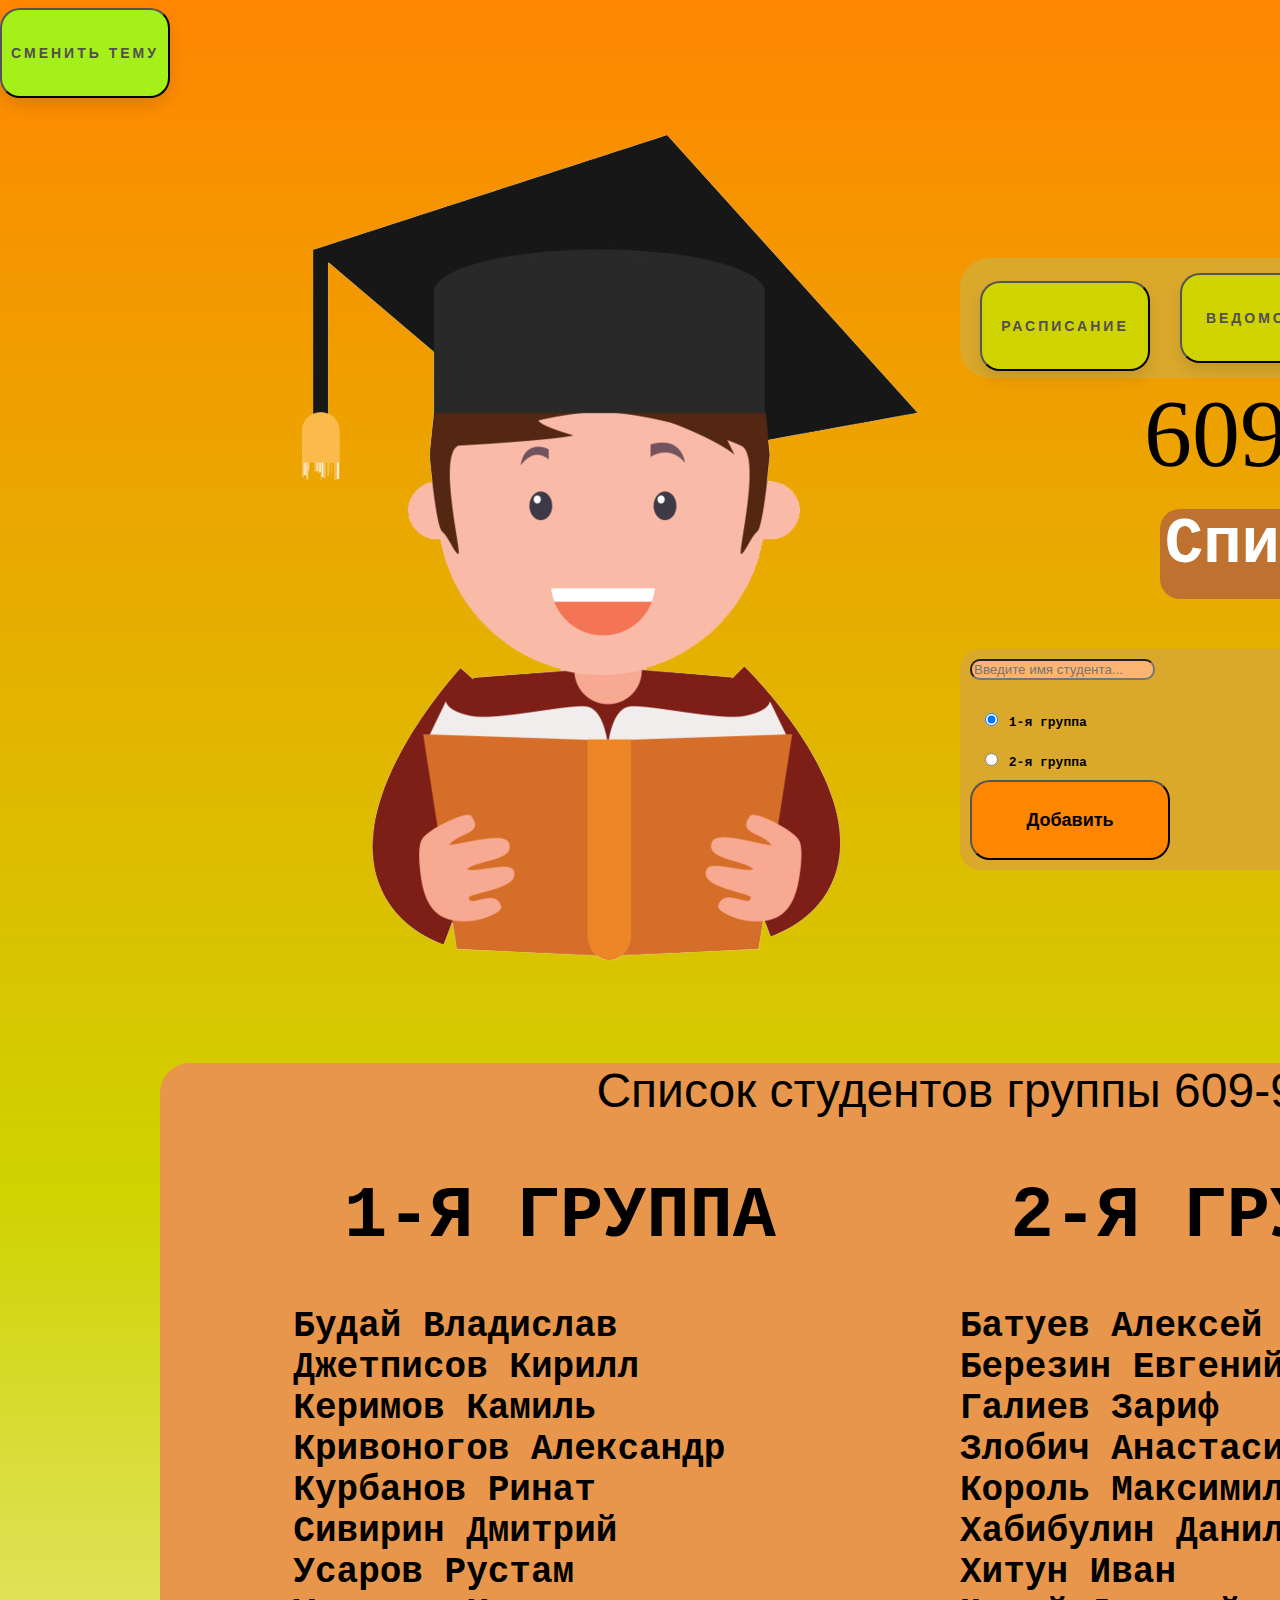
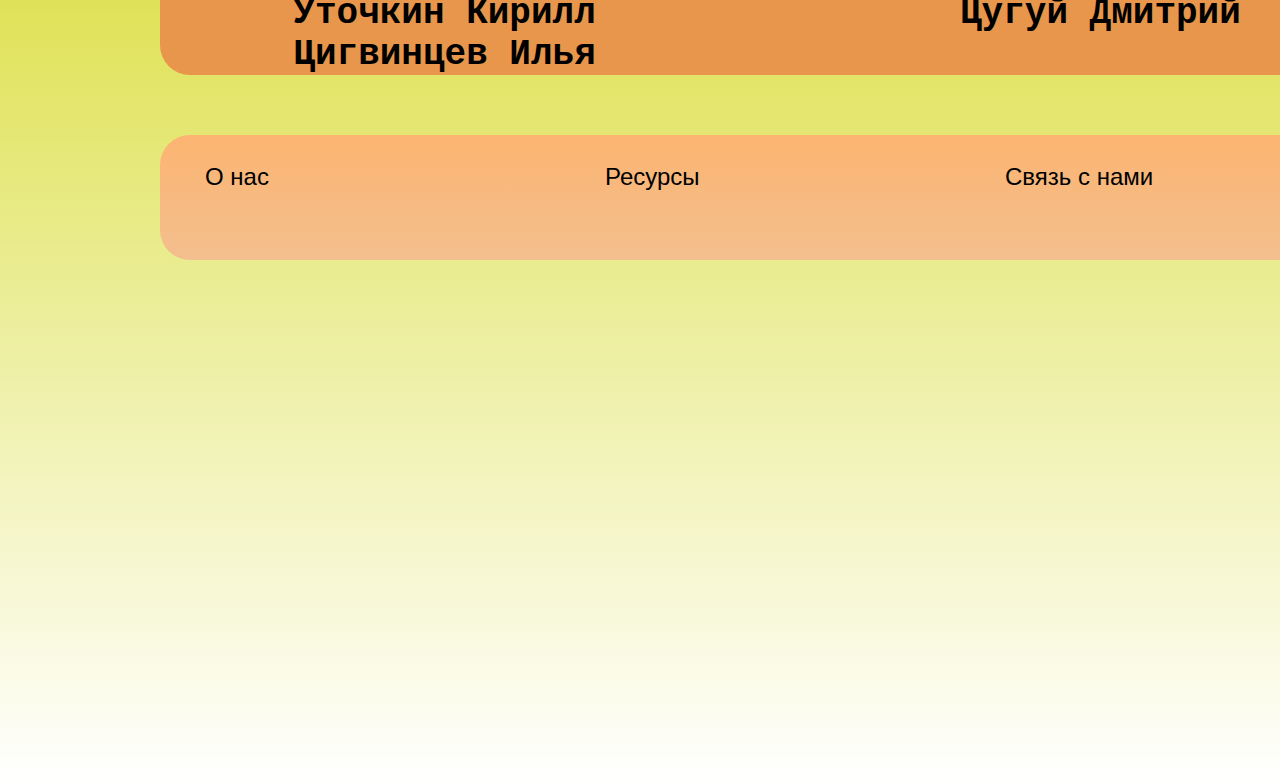
<file: index.html>
<!doctype html>
<html lang="en">
    <head>  
        <meta charset="utf-8">
        <meta name="viewport" content="width=device-width, initial-scale=1">

        <link href="https://cdn.jsdelivr.net/npm/bootstrap@5.0.2/dist/css/bootstrap.min.css" rel="stylesheet" integrity="sha384-EVSTQN3/azprG1Anm3QDgpJLIm9Nao0Yz1ztcQTwFspd3yD65VohhpuuCOmLASjC" crossorigin="anonymous">
        <title>Список студентов группы 609-91</title>
        <link rel="stylesheet" href="landing.css">   
    </head>
    
 
    <body>
        
        <div>
            <button class="buttonTEMA" id="buttonTEMAid">
                Сменить тему
            </button>
        </div>

        <div class="grid">
            <div class="LEFTCOLUMN"> 
                <img src="studenti.png" alt="studenti.png">
            </div>
            <div class="RIGHTCOLUMN">
                <div class="SHAPKA">
                    <div id="id1" class="FIRSTCOLUMN">
                        <button class="HEADBUTTON" id="button1">
                            Расписание
                        </button>
                    </div>
                    <div class="SECONCOLUMN">
                        <button class="HEADBUTTON" id="button2">
                            Ведомость
                        </button>
                    </div>
                    <div class="THIRDCOLUMN">
                        <button class="HEADBUTTON" id="button3">
                            Посещаемость
                        </button>
                    </div>
                </div>
                
                <div class="NOMERGRUPPU">
                    609-91
                </div>
                    
                <div class="button KNOPKA" name="StudentListButton" onclick="JumpToStudentList()">
                    Список
                </div> 
                    
                <form class="AddStudentForm">
                    <div class="row justify-content-center">
                        <input type="text" name="Name1" placeholder="Введите имя студента..." class="inputText col-9"/>
                    </div>
                    <div class="row">
                        <div class="col">
                            <div class="row justify-content-center">
                                <div class="col-6 RadioSytle1">
                                    <input type="radio" name="RadioGroup" id="1" value="Group1" checked/>
                                    <label for="1">1-я группа</label>
                                </div>
                            </div>
                            <div class="row justify-content-center">
                                <div class="col-6 RadioSytle1">
                                    <input type="radio" name="RadioGroup" id="2" value="Group2"/>
                                    <label for="2">2-я группа</label>
                                </div>
                            </div>
                        </div>
                        <div class="col">
                            <input type="button" class="button4" value="Добавить" onclick="abc()"/> 
                        </div>
                    </div>

                </form>
                </div> 
        </div>           
        

        <div class="STUDENTSLIST" name="StudentList">
            <div class="header1">
                Список студентов группы 609-91
            </div>
            <div class="grid">

                <div class="LEFTCOLUMN GROUPSTYLE">
                    <h1 class="tasks__title">1-я группа</h1>                    
                    <ul id="Group1" class="tasks__list">
                        <li class="tasks__item" draggable="true">Будай Владислав</li>
                        <li class="tasks__item" draggable="true">Джетписов Кирилл</li>
                        <li class="tasks__item" draggable="true">Керимов Камиль</li>
                        <li class="tasks__item" draggable="true">Кривоногов Александр</li>
                        <li class="tasks__item" draggable="true">Курбанов Ринат</li>
                        <li class="tasks__item" draggable="true">Сивирин Дмитрий</li>
                        <li class="tasks__item" draggable="true">Усаров Рустам</li>
                        <li class="tasks__item" draggable="true">Уточкин Кирилл</li>
                        <li class="tasks__item" draggable="true">Цигвинцев Илья</li>   
                    </ul>

                </div>
                <div class="RIGHTCOLUMN GROUPSTYLE"> 
                    <h1 class="tasks__title">2-я группа</h1>
                    <ul id="Group2"  class="tasks__list2">
                        <li class="tasks__item2" draggable="true">Батуев Алексей</li>
                        <li class="tasks__item2" draggable="true">Березин Евгений</li>
                        <li class="tasks__item2" draggable="true">Галиев Зариф</li>
                        <li class="tasks__item2" draggable="true">Злобич Анастасия</li>
                        <li class="tasks__item2" draggable="true">Король Максимилиан</li>
                        <li class="tasks__item2" draggable="true">Хабибулин Данил</li>
                        <li class="tasks__item2" draggable="true">Хитун Иван</li>
                        <li class="tasks__item2" draggable="true">Цугуй Дмитрий</li>
                    </ul>
                </div>
            </div>
        </div>

        <div class="UNDERGROUND">
            <div class="grid">
                <div class="col1 UNDERGROUNDSTYLE">
                    О нас
                </div>
                <div class="col2 UNDERGROUNDSTYLE">
                    Ресурсы
                </div>
                <div class="col3 UNDERGROUNDSTYLE">
                    Связь с нами
                </div>
                <div class="col4 UNDERGROUNDSTYLE">
                    Подписаться на нас @forexample
                </div>
            </div>
        </div>
        
        <a class="button4 reference" href="#id1">
            <img src="scrollup.png" alt="studenti.png">
        </a>

        <canvas class="canvasStyle" id="canvas" width="1600" height="500"></canvas>

        <script src="script/script.js"> </script>
    </body>
</html>
</file>
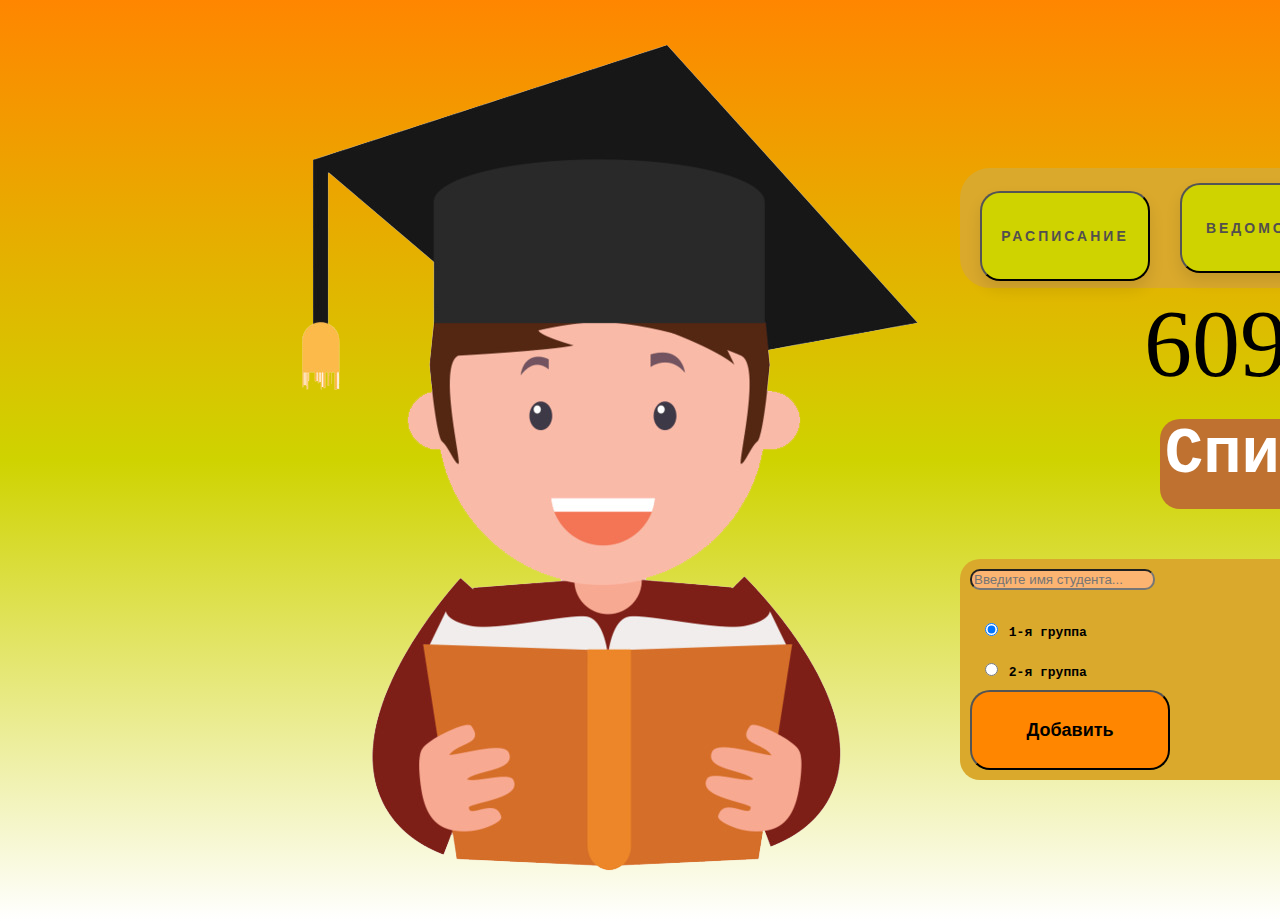
<file: buttons.html>
<!doctype html>
<html lang="en">
    <head>  
        <meta charset="utf-8">
        <meta name="viewport" content="width=device-width, initial-scale=1">

        <link href="https://cdn.jsdelivr.net/npm/bootstrap@5.0.2/dist/css/bootstrap.min.css" rel="stylesheet" integrity="sha384-EVSTQN3/azprG1Anm3QDgpJLIm9Nao0Yz1ztcQTwFspd3yD65VohhpuuCOmLASjC" crossorigin="anonymous">
        <title>Список студентов группы 609-91</title>
        <link rel="stylesheet" href="landing.css">   
        <script src="script/script.js"> </script>
    </head>
    
 
    <body>
        <div class="grid">
            <div class="LEFTCOLUMN"> 
                <img src="studenti.png" alt="studenti.png">
            </div>
            <div class="RIGHTCOLUMN">
                <div class="SHAPKA">
                    <div id="id1" class="FIRSTCOLUMN">
                        <button class="HEADBUTTON" id="button1">
                            Расписание
                        </button>
                    </div>
                    <div class="SECONCOLUMN">
                        <button class="HEADBUTTON" id="button2">
                            Ведомость
                        </button>
                    </div>
                    <div class="THIRDCOLUMN">
                        <button class="HEADBUTTON" id="button3">
                            Посещаемость
                        </button>
                    </div>
                </div>
                
                <div class="NOMERGRUPPU">
                    609-91
                </div>
                    
                <div class="button KNOPKA" name="StudentListButton" onclick="JumpToStudentList()">
                    Список
                </div> 
                    
                <form class="AddStudentForm">
                    <div class="row justify-content-center">
                        <input type="text" name="Name1" placeholder="Введите имя студента..." class="inputText col-9"/>
                    </div>
                    <div class="row">
                        <div class="col">
                            <div class="row justify-content-center">
                                <div class="col-6 RadioSytle1">
                                    <input type="radio" name="RadioGroup" id="1" value="Group1" checked/>
                                    <label for="1">1-я группа</label>
                                </div>
                            </div>
                            <div class="row justify-content-center">
                                <div class="col-6 RadioSytle1">
                                    <input type="radio" name="RadioGroup" id="2" value="Group2"/>
                                    <label for="2">2-я группа</label>
                                </div>
                            </div>
                        </div>
                        <div class="col">
                            <input type="button" class="button4" value="Добавить" onclick="abc()"/> 
                        </div>
                    </div>

                </form>
                </div> 
        </div>           
        
    </body>
</html>
</file>
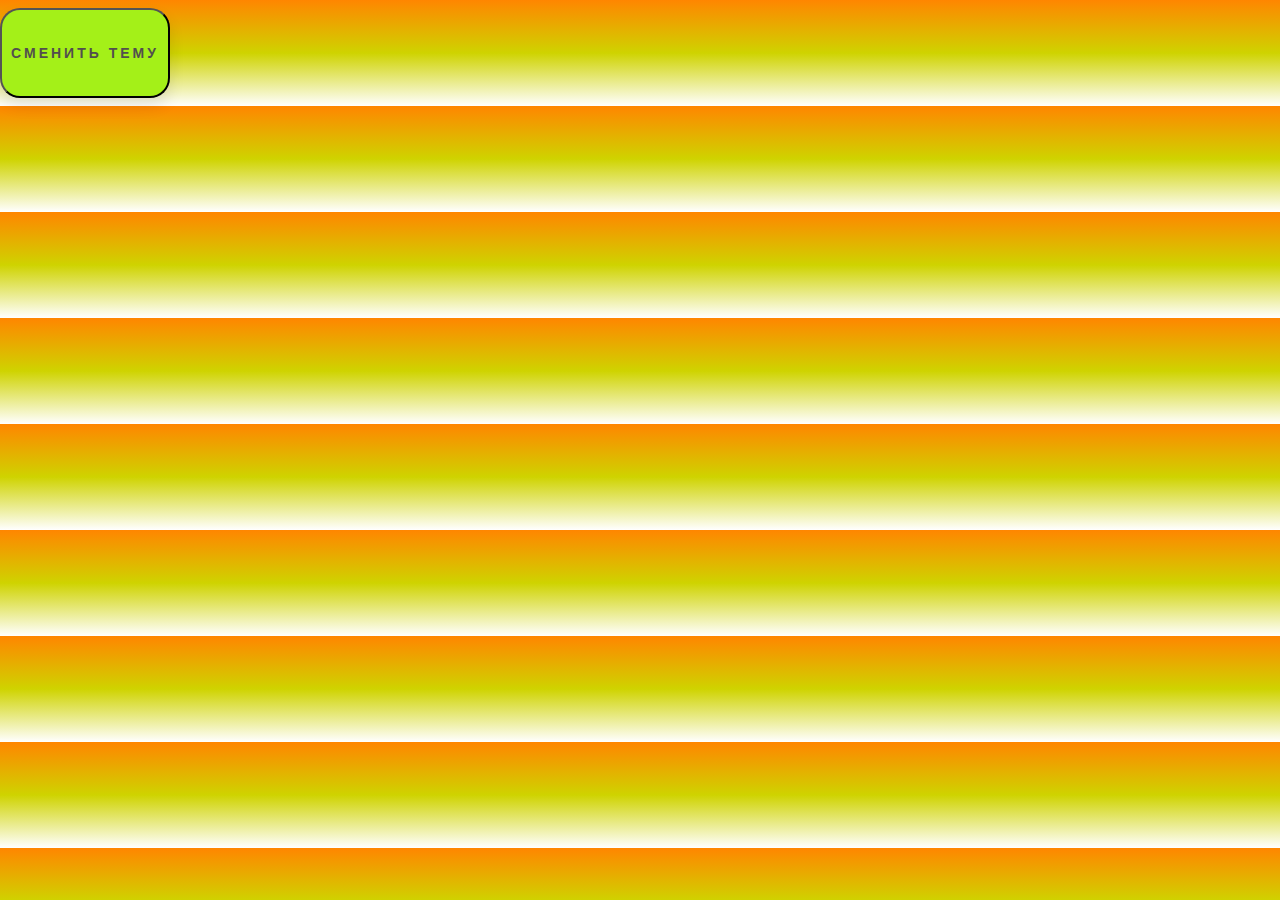
<file: ChangeThemeButton.html>
<!doctype html>
<html lang="en">
    <head>  
        <meta charset="utf-8">
        <meta name="viewport" content="width=device-width, initial-scale=1">

        <link href="https://cdn.jsdelivr.net/npm/bootstrap@5.0.2/dist/css/bootstrap.min.css" rel="stylesheet" integrity="sha384-EVSTQN3/azprG1Anm3QDgpJLIm9Nao0Yz1ztcQTwFspd3yD65VohhpuuCOmLASjC" crossorigin="anonymous">
        <title>Список студентов группы 609-91</title>
        <link rel="stylesheet" href="landing.css">  
        
    </head>
    
    <body>        
        <div>
            <button class="buttonTEMA" id="buttonTEMAid">
                Сменить тему
            </button>
        </div>    
        <script src="script/ChangeThemeButton.js"> </script>
    </body>
</html>
</file>
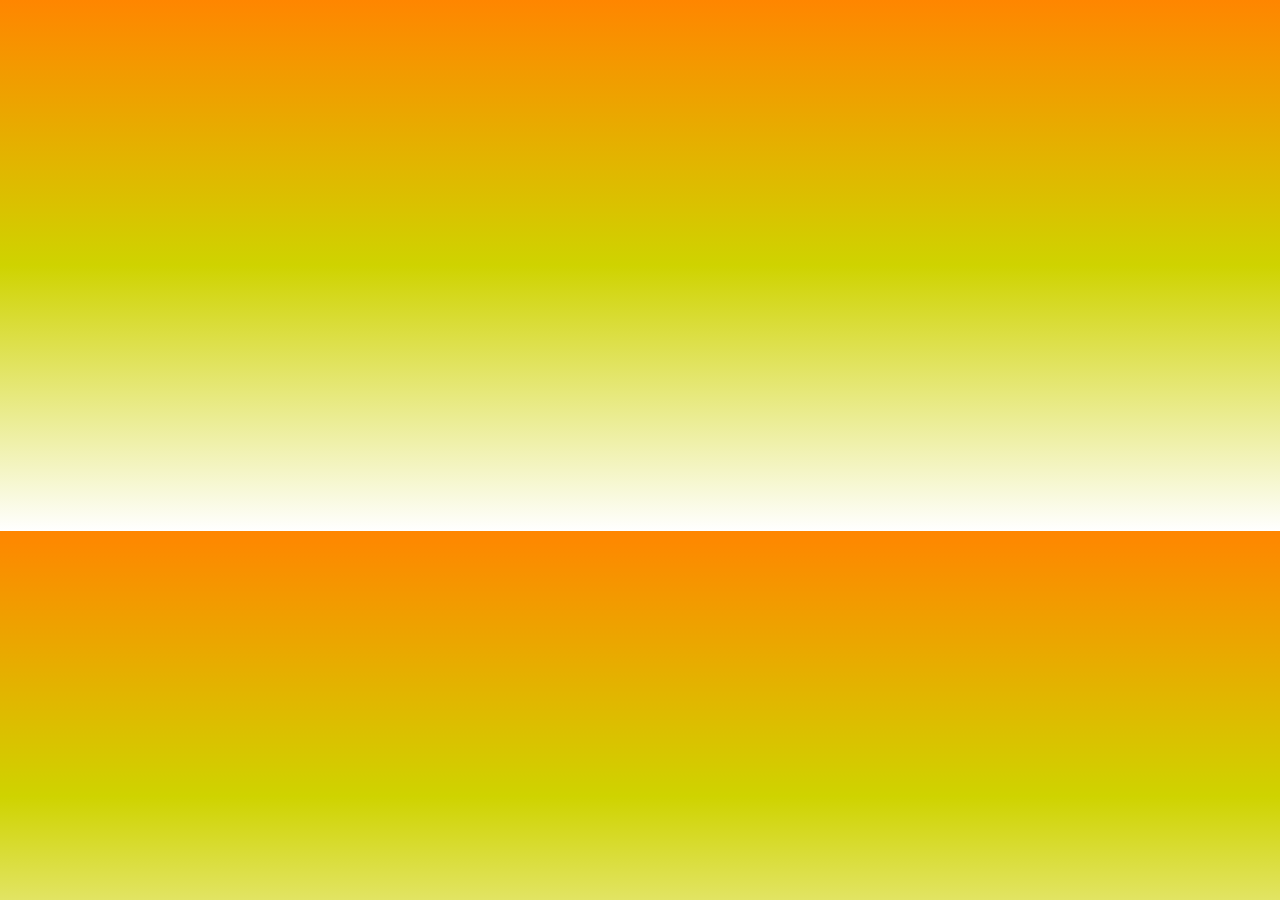
<file: FloppaAnimation.html>
<!doctype html>
<html lang="en">
    <head>  
        <meta charset="utf-8">
        <meta name="viewport" content="width=device-width, initial-scale=1">

        <link href="https://cdn.jsdelivr.net/npm/bootstrap@5.0.2/dist/css/bootstrap.min.css" rel="stylesheet" integrity="sha384-EVSTQN3/azprG1Anm3QDgpJLIm9Nao0Yz1ztcQTwFspd3yD65VohhpuuCOmLASjC" crossorigin="anonymous">
        <title>Список студентов группы 609-91</title>
        <link rel="stylesheet" href="landing.css">  
        <script src="script/floppa.js"> </script>
    </head>
    
 
    <body>
        <canvas class="canvasStyle" id="canvas" width="1600" height="500"></canvas>

        
    </body>
</html>
</file>
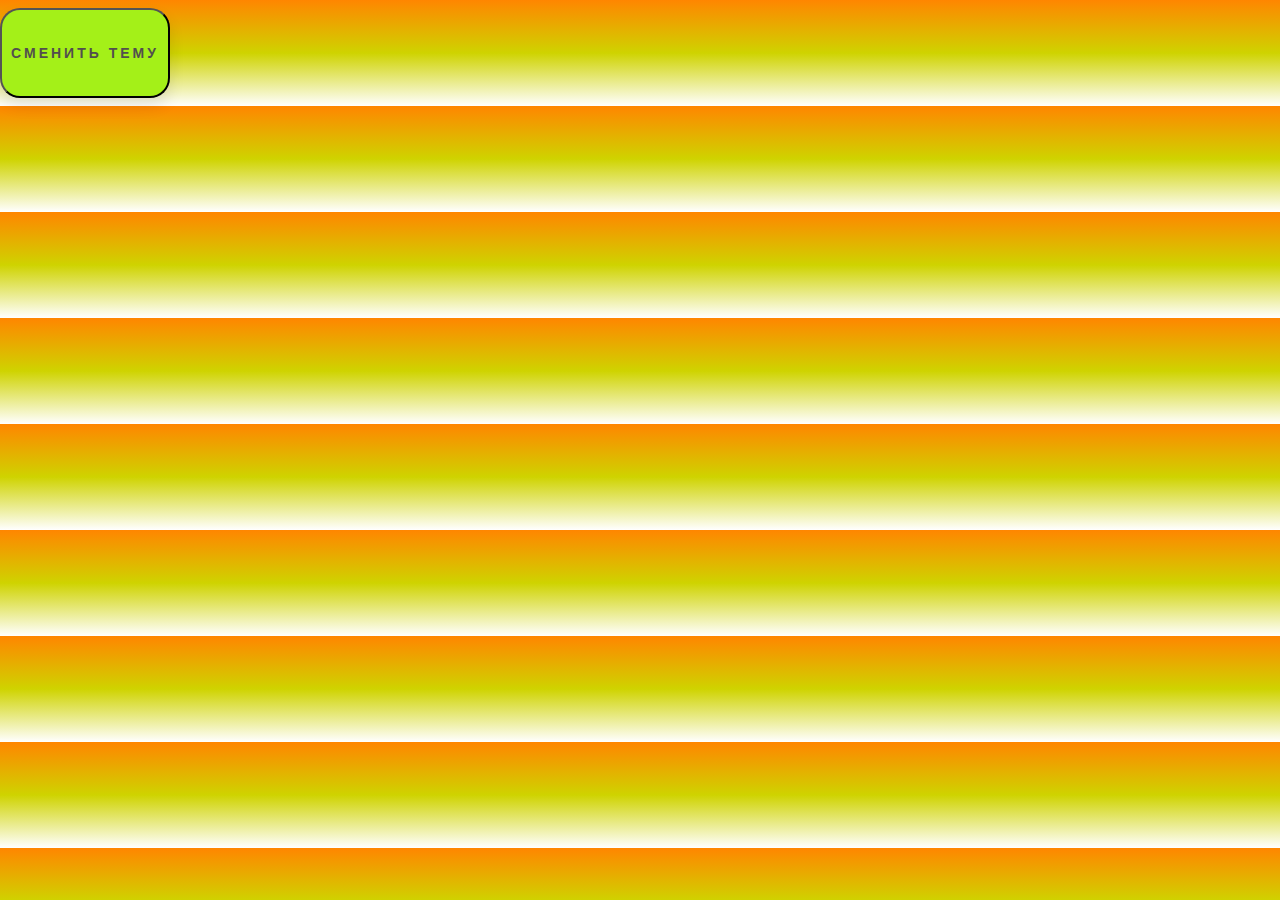
<file: Head.html>
<!doctype html>
<html lang="en">
    <head>  
        <meta charset="utf-8">
        <meta name="viewport" content="width=device-width, initial-scale=1">

        <link href="https://cdn.jsdelivr.net/npm/bootstrap@5.0.2/dist/css/bootstrap.min.css" rel="stylesheet" integrity="sha384-EVSTQN3/azprG1Anm3QDgpJLIm9Nao0Yz1ztcQTwFspd3yD65VohhpuuCOmLASjC" crossorigin="anonymous">
        <title>Список студентов группы 609-91</title>
        <link rel="stylesheet" href="landing.css">   
    </head>
    
    <body>        
        <div>
            <button class="buttonTEMA" id="buttonTEMAid">
                Сменить тему
            </button>
        </div>    
        <script src="script/script.js"> </script>
    </body>
</html>
</file>
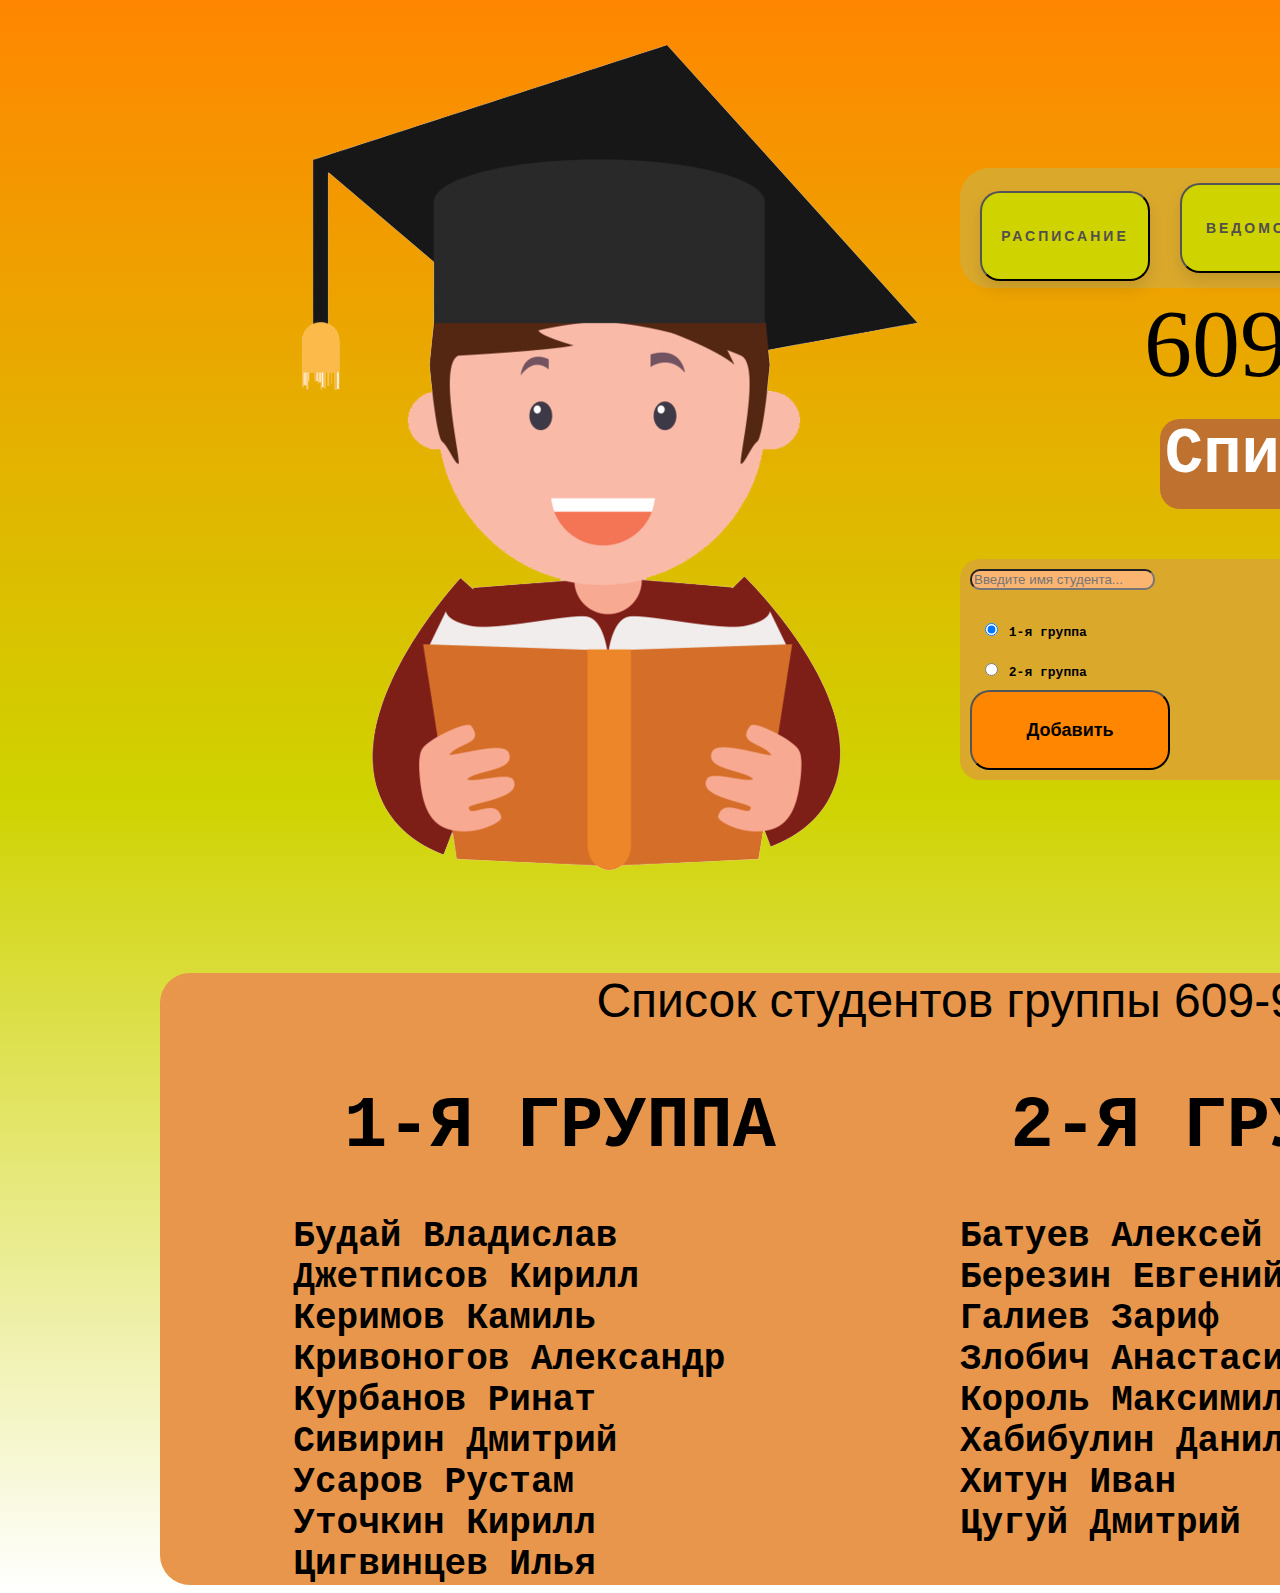
<file: StudentList.html>
<!doctype html>
<html lang="en">
    <head>  
        <meta charset="utf-8">
        <meta name="viewport" content="width=device-width, initial-scale=1">

        <link href="https://cdn.jsdelivr.net/npm/bootstrap@5.0.2/dist/css/bootstrap.min.css" rel="stylesheet" integrity="sha384-EVSTQN3/azprG1Anm3QDgpJLIm9Nao0Yz1ztcQTwFspd3yD65VohhpuuCOmLASjC" crossorigin="anonymous">
        <title>Список студентов группы 609-91</title>
        <link rel="stylesheet" href="landing.css">   
    </head>
    
 
    <body>

        <div class="grid">
            <div class="LEFTCOLUMN"> 
                <img src="studenti.png" alt="studenti.png">
            </div>
            <div class="RIGHTCOLUMN">
                <div class="SHAPKA">
                    <div id="id1" class="FIRSTCOLUMN">
                        <button class="HEADBUTTON" id="button1">
                            Расписание
                        </button>
                    </div>
                    <div class="SECONCOLUMN">
                        <button class="HEADBUTTON" id="button2">
                            Ведомость
                        </button>
                    </div>
                    <div class="THIRDCOLUMN">
                        <button class="HEADBUTTON" id="button3">
                            Посещаемость
                        </button>
                    </div>
                </div>
                
                <div class="NOMERGRUPPU">
                    609-91
                </div>
                    
                <div class="button KNOPKA" name="StudentListButton" onclick="JumpToStudentList()">
                    Список
                </div> 
                    
                <form class="AddStudentForm">
                    <div class="row justify-content-center">
                        <input type="text" name="Name1" placeholder="Введите имя студента..." class="inputText col-9"/>
                    </div>
                    <div class="row">
                        <div class="col">
                            <div class="row justify-content-center">
                                <div class="col-6 RadioSytle1">
                                    <input type="radio" name="RadioGroup" id="1" value="Group1" checked/>
                                    <label for="1">1-я группа</label>
                                </div>
                            </div>
                            <div class="row justify-content-center">
                                <div class="col-6 RadioSytle1">
                                    <input type="radio" name="RadioGroup" id="2" value="Group2"/>
                                    <label for="2">2-я группа</label>
                                </div>
                            </div>
                        </div>
                        <div class="col">
                            <input type="button" class="button4" value="Добавить" onclick="abc()"/> 
                        </div>
                    </div>

                </form>
                </div> 
        </div>           
        

        <div class="STUDENTSLIST" name="StudentList">
            <div class="header1">
                Список студентов группы 609-91
            </div>
            <div class="grid">

                <div class="LEFTCOLUMN GROUPSTYLE">
                    <h1 class="tasks__title">1-я группа</h1>                    
                    <ul id="Group1" class="tasks__list">
                        <li class="tasks__item" draggable="true">Будай Владислав</li>
                        <li class="tasks__item" draggable="true">Джетписов Кирилл</li>
                        <li class="tasks__item" draggable="true">Керимов Камиль</li>
                        <li class="tasks__item" draggable="true">Кривоногов Александр</li>
                        <li class="tasks__item" draggable="true">Курбанов Ринат</li>
                        <li class="tasks__item" draggable="true">Сивирин Дмитрий</li>
                        <li class="tasks__item" draggable="true">Усаров Рустам</li>
                        <li class="tasks__item" draggable="true">Уточкин Кирилл</li>
                        <li class="tasks__item" draggable="true">Цигвинцев Илья</li>   
                    </ul>

                </div>
                <div class="RIGHTCOLUMN GROUPSTYLE"> 
                    <h1 class="tasks__title">2-я группа</h1>
                    <ul id="Group2"  class="tasks__list2">
                        <li class="tasks__item2" draggable="true">Батуев Алексей</li>
                        <li class="tasks__item2" draggable="true">Березин Евгений</li>
                        <li class="tasks__item2" draggable="true">Галиев Зариф</li>
                        <li class="tasks__item2" draggable="true">Злобич Анастасия</li>
                        <li class="tasks__item2" draggable="true">Король Максимилиан</li>
                        <li class="tasks__item2" draggable="true">Хабибулин Данил</li>
                        <li class="tasks__item2" draggable="true">Хитун Иван</li>
                        <li class="tasks__item2" draggable="true">Цугуй Дмитрий</li>
                    </ul>
                </div>
            </div>
        </div>

        <script src="script/studentList.js"> </script>
    </body>
</html>
</file>
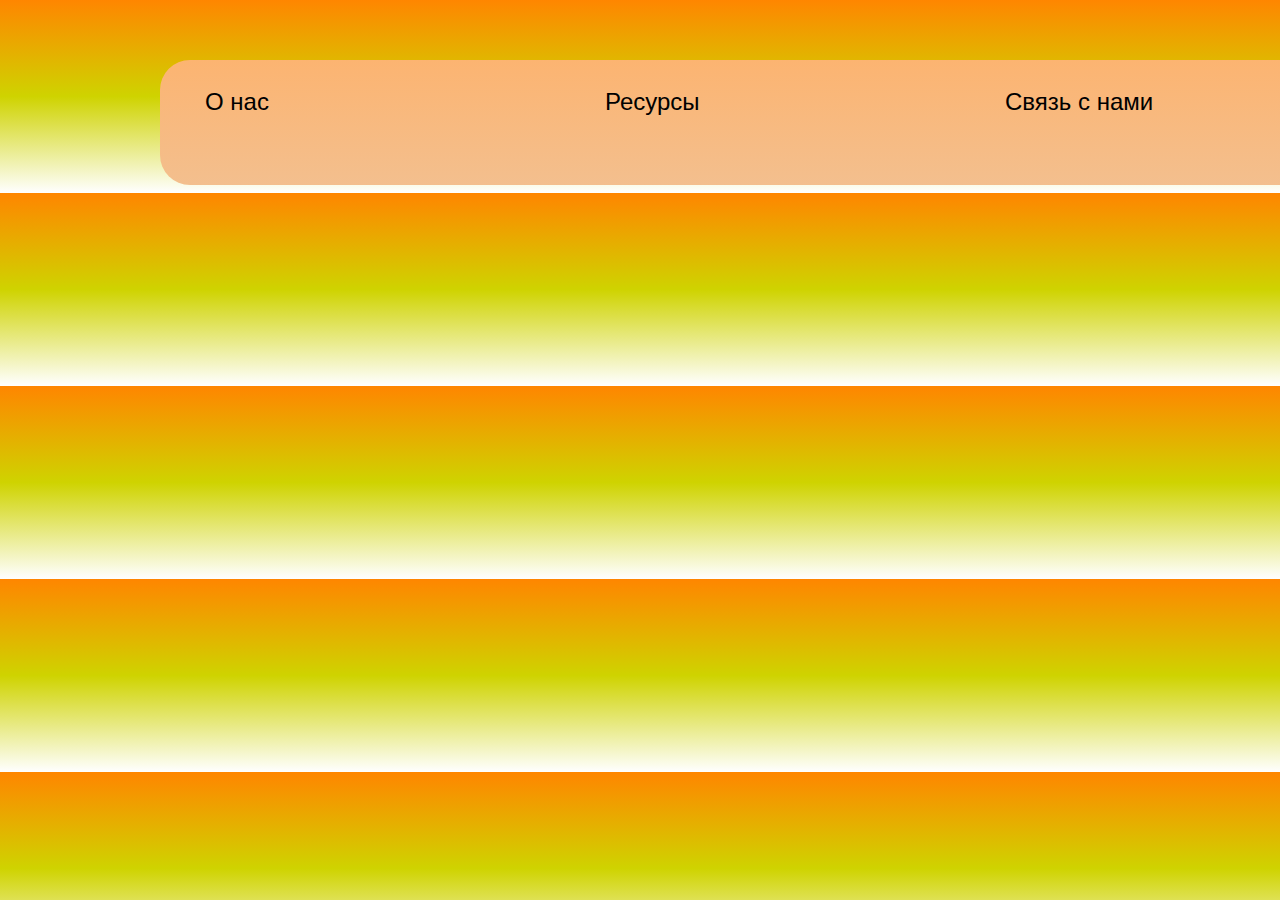
<file: UNDERGROUND.html>
<!doctype html>
<html lang="en">
    <head>  
        <meta charset="utf-8">
        <meta name="viewport" content="width=device-width, initial-scale=1">

        <link href="https://cdn.jsdelivr.net/npm/bootstrap@5.0.2/dist/css/bootstrap.min.css" rel="stylesheet" integrity="sha384-EVSTQN3/azprG1Anm3QDgpJLIm9Nao0Yz1ztcQTwFspd3yD65VohhpuuCOmLASjC" crossorigin="anonymous">
        <title>Список студентов группы 609-91</title>
        <link rel="stylesheet" href="landing.css">  
    </head>
    
 
    <body>
        <div class="UNDERGROUND">
            <div class="grid">
                <div class="col1 UNDERGROUNDSTYLE">
                    О нас
                </div>
                <div class="col2 UNDERGROUNDSTYLE">
                    Ресурсы
                </div>
                <div class="col3 UNDERGROUNDSTYLE">
                    Связь с нами
                </div>
                <div class="col4 UNDERGROUNDSTYLE">
                    Подписаться на нас @forexample
                </div>
            </div>
        </div>

        
    </body>
</html>
</file>
<file: landing.css>
body{
    height: auto;
    width: 1920px;
    margin-left: auto;
    margin-right: auto;
    background: linear-gradient(to bottom, #FF8600, #CFD300, white);
    font-family:'Courier New', Courier, monospace;
    text-decoration-style: wavy;
}

.AddStudentForm{
    background-color: #DAA92C;

    border-radius: 20px;
    margin-top: 50px;
    margin-left: auto;
    margin-right: auto;
}  

.Form1{
    margin-top: 5px;
    height: 30px;
}

.row{
    padding: 10px;
}

.inputText{
    /* margin-left: auto;
    margin-right: auto; */
    /* width: 200px; */
    background-color: #FCB471;
    border-radius: 10px;
    font-family: 'Franklin Gothic Medium', 'Arial Narrow', Arial, sans-serif;
}



.AddButton{
    background-color: #FF8600;
    border-radius: 15px;
    width: 50px;
}

.button4{
    height: 80px;
    width: 200px;
    font-size: large;
    font-weight: 900;
    border-radius: 20px;
    background-color: #FF8600;
}

.RadioSytle1{
    font-family:monospace;
    font-weight: 900;
}

.buttonTEMA{
    margin-right: auto;
    width: 170px;
    height: 90px;
    border-radius: 20px;
    font-family: 'Montserrat', sans-serif;
    font-size: 11px;
    text-transform: uppercase;
    text-align: center;
    letter-spacing: 3px;
    font-weight: 600;
    font-size: 14px;
    color: #524f4e;
    background: #a4f018;
    box-shadow: 0 8px 15px rgba(0, 0, 0, .1);
    transition: .3s;
}

.HEADBUTTON{
    width: 170px;
    height: 90px;
    border-radius: 20px;
    margin-top: 15px;
    margin-left: 20px;
    font-family: 'Montserrat', sans-serif;
    font-size: 11px;
    text-transform: uppercase;
    text-align: center;
    letter-spacing: 3px;
    font-weight: 600;
    font-size: 14px;
    color: #524f4e;
    background: #CFD300;
    box-shadow: 0 8px 15px rgba(0, 0, 0, .1);
    transition: .3s;
}

.STUDENTSLIST{
    margin-top: 60px;
    margin-left: auto;
    margin-right: auto;
    width: 1600px;
    height: auto;
    border-radius: 30px;
    background-color: #E8964B;
}

.canvasStyle{
    width: 1600px; 
    height: 500px;
    margin-left: 160px;
    margin-top: 10px;
}


.UNDERGROUND{
    margin-top: 60px;
    margin-left: auto;
    margin-right: auto;
    width: 1600px;
    height: 125px;
    border-radius: 30px;
    font-size: 48px;
    font-family: 'Gill Sans', 'Gill Sans MT', Calibri, 'Trebuchet MS', sans-serif;
    background: linear-gradient(to bottom, #FCB471, #F3BF8E);

}

.header1{
    display:flex;
    justify-content:center;
    align-content: center;
    margin-bottom: 10px;
    height:max-content;
    font-size: 48px;
    font-weight: 400;
    font-family: Arial, Helvetica, sans-serif;
}

.LEFTCOLUMN{
    grid-column-start: 2;
    grid-column-end: 6;
}

.RIGHTCOLUMN{
    grid-column-start: 7;
    grid-column-end: 11;
}


.FIRSTCOLUMN{
    justify-content:center;
    align-content: center;
    grid-column-start: 1;
    /* grid-column-end: 4; */
}

.SECONDCOLUMN{
    justify-content:center;
    align-content: center;
    grid-column-start: 2;
    /* grid-column-end: 8; */
}

.THIRDCOLUMN{
    justify-content:center;
    align-content: center;
    grid-column-start: 3;
    /* grid-column-end: 12; */
}

.grid{
    display: grid;
    grid-template-columns: repeat(12, 1fr) ;
}

.SHAPKA{
    display: grid;
    grid-template-columns: repeat(3, 1fr) ;
    margin-top: 160px;
    border-radius: 30px;
    background-color: #DAA92C;
    width: 600px;
    height: 120px;
}

.NOMERGRUPPU{
    display: flex;
    font-size: 96px;
    font-family: Georgia, 'Times New Roman', Times, serif;
    margin-top: 80x;
    margin-left: auto;
    margin-right: auto;
    display:flex;
    justify-content:center;
    align-content: center;
}

.KNOPKA{
    font-size: 64px;
    font-weight: 800;
    color: white;
    
    margin-left: auto;
    margin-right: auto;
    margin-top: 20px;
    border-radius: 20px;
    background-color: #BF7130;
    width: 240px;
    height: 90px;
    display: flex;
    justify-content:center;
    align-content: center;
}

.GROUPSTYLE{
    font-size: 36px;
    font-weight: 600;
}

.UNDERGROUNDSTYLE{
    margin-left: 45px;
    justify-content: center;
    align-content: center;
    margin-top: auto;
    font-size: large;
    font-size: 24px;
}

.col1{
    grid-column-start: 1;
    grid-column-end: 3;
}

.col2{
    grid-column-start: 4;
    grid-column-end: 6;
}

.col3{
    grid-column-start: 7;
    grid-column-end: 9;;
}

.col4{
    grid-column-start: 10;
    grid-column-end: 12;
}



.tasks__title {
    text-align: center;
    text-transform: uppercase;
    font-weight: 800;
}
  
.tasks__list {
    margin: 0;
    padding: 0;
    list-style: none;
}
  
.tasks__item {
    transition: background-color 0.5s;
    border-radius: 10px;
    cursor: move;
    transition: background-color 0.5s;
}
  
.tasks__list2 {
    margin: 0;
    padding: 0;
    list-style: none;
}
  
.tasks__item2 {
    transition: background-color 0.5s;
    border-radius: 10px;
    cursor: move;
    transition: background-color 0.5s;
}

.tasks__item:last-child {
    margin-bottom: 0;
}
  
.selected {
    opacity: 0.1;
    color: rgb(180, 165, 30);
}

.tasks__item2:last-child {
    margin-bottom: 0;
}
  
.selected2 {
    opacity: 0.1;
    color: rgb(180, 165, 30);
}

.reference{
    max-width: 100px;
    height: 100px;
    display:none; 
    justify-content: center;
    align-content: center;
    border-radius: 20%;
    margin-left: 90%;
}

@media(max-width:1000px){
    .grid{
        grid-template-columns: 1fr; 
    }
    .header{
        font-size: 48px;
    }
    .header2{
        font-size: 32px;
    }
    .list{
        font-size: 16;
    }
}

@media(max-width:500px){
    .kafedraInfo{
        font-size: smaller;
    }
    .header{
        font-size:small;
    }
    .header2{
        font-size: small;
    }
}
</file>
